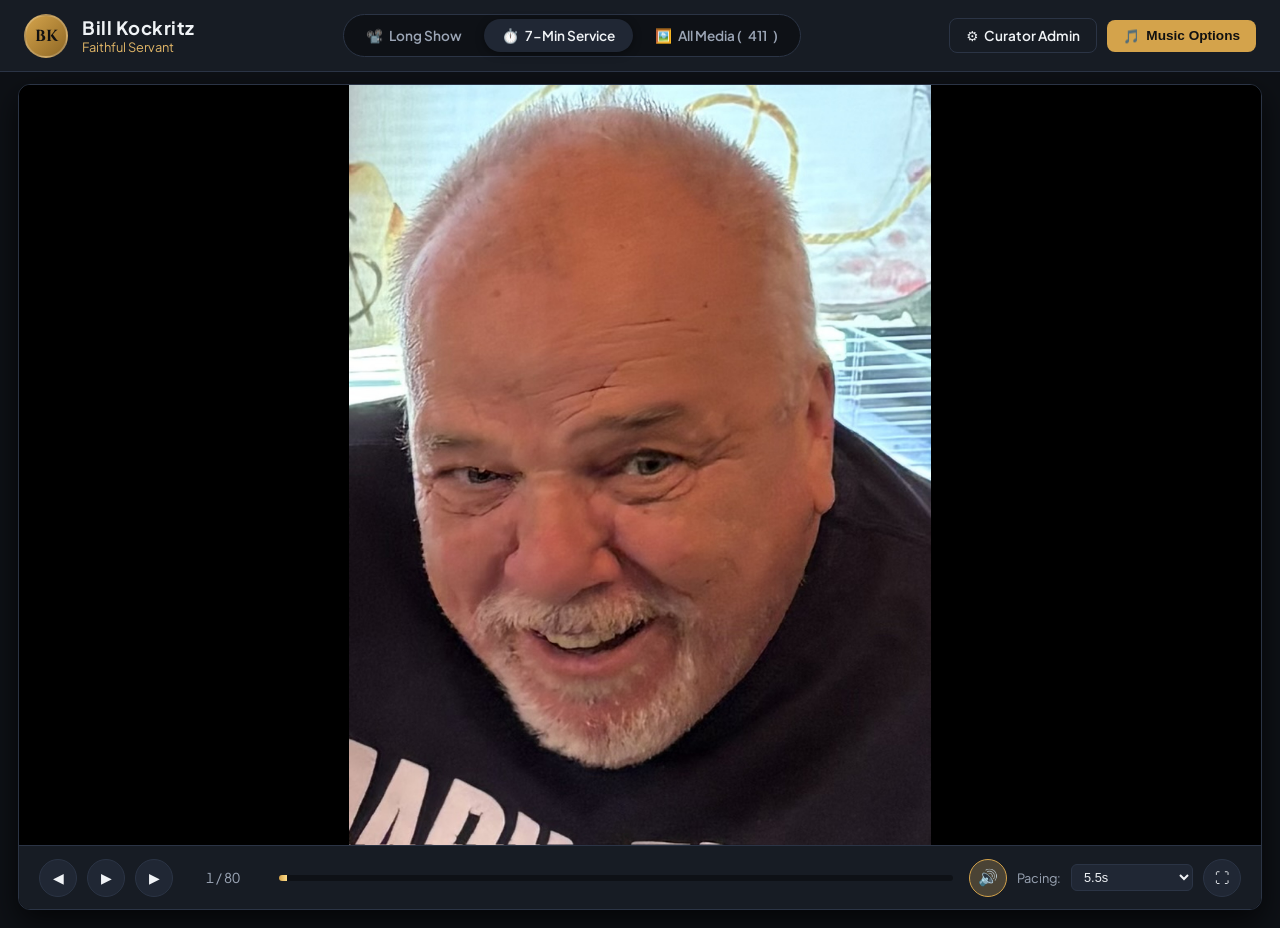
<file: index.html>
<!DOCTYPE html>
<html lang="en">
<head>
  <meta charset="UTF-8" />
  <meta name="viewport" content="width=device-width, initial-scale=1.0" />
  <title>Celebrating Bill Kockritz — Faithful Servant & Joyful Heart</title>
  <link rel="stylesheet" href="style.css?v=9" />
  <link rel="preconnect" href="https://fonts.googleapis.com">
  <link rel="preconnect" href="https://fonts.gstatic.com" crossorigin>
  <link href="https://fonts.googleapis.com/css2?family=Cinzel:wght@500;700&family=Plus+Jakarta+Sans:wght@300;400;500;600;700&display=swap" rel="stylesheet">
</head>
<body>

  <!-- Top Navigation & Controls Header -->
  <header class="site-header">
    <div class="header-left">
      <div class="memorial-avatar">
        <span>BK</span>
      </div>
      <div class="memorial-title-wrap">
        <h1>Bill Kockritz</h1>
        <p class="subtitle">Faithful Servant</p>
      </div>
    </div>

    <!-- Mode Selector: Long Show, 7-Min Service, Full Archive -->
    <div class="header-center">
      <div class="mode-toggle-group" role="tablist">
        <button id="mode-long-btn" class="mode-btn" role="tab" title="Extended curated slideshow of all memories">
          <span class="icon">📽️</span> Long Show
        </button>
        <button id="mode-service-btn" class="mode-btn active" role="tab" title="Curated 7-minute chronological presentation">
          <span class="icon">⏱️</span> 7-Min Service
        </button>
        <button id="mode-archive-btn" class="mode-btn" role="tab" title="Search and browse all photos and videos">
          <span class="icon">🖼️</span> All Media (<span id="archive-count">0</span>)
        </button>
      </div>
    </div>

    <div class="header-right">
      <a href="admin.html" class="btn btn-outline" title="Curate service & long show photos & order">
        <span class="icon">⚙️</span> Curator Admin
      </a>
      <button id="billism-btn" class="btn btn-outline hidden" title="A spark of Bill's good-natured humor">
        <span class="icon">💡</span> Billism
      </button>
      <button id="music-drawer-toggle" class="btn btn-primary">
        <span class="icon">🎵</span> Music Options
      </button>
    </div>
  </header>

  <!-- Slide Presentation Stage -->
  <main id="presentation-view" class="presentation-container">
    <div class="theater-stage" id="theater-stage">
      
      <!-- Slide Viewport -->
      <div class="slide-viewport" id="slide-viewport">
        <div id="media-slot" class="media-slot"></div>
        <div id="slide-caption-overlay" class="slide-caption-overlay">
          <p id="slide-caption-text"></p>
        </div>
      </div>

      <!-- Playback Controls Bar -->
      <div class="playback-bar">
        <div class="playback-left">
          <button id="prev-btn" class="ctrl-btn" title="Previous (Left Arrow)">◀</button>
          <button id="play-pause-btn" class="ctrl-btn" title="Play / Pause (Spacebar)">▶</button>
          <button id="next-btn" class="ctrl-btn" title="Next (Right Arrow)">▶</button>
          <span id="slide-counter" class="counter-display">1 / --</span>
        </div>

        <div class="playback-center">
          <div class="progress-track" id="progress-track">
            <div class="progress-bar" id="progress-bar"></div>
          </div>
        </div>

        <!-- Music quick toggle & slideshow pacing -->
        <div class="playback-right">
          <button id="quick-music-btn" class="ctrl-btn music-ctrl-btn" title="Mute Background Music" aria-label="Mute music">
            <span id="quick-music-icon">🔊</span>
          </button>
          <label for="speed-select" class="speed-label">Pacing:</label>
          <select id="speed-select" class="speed-select">
            <option value="4500">4.5s</option>
            <option value="5000">5.0s</option>
            <option value="5500" selected>5.5s</option>
            <option value="6000">6.0s</option>
            <option value="7000">7.0s (Ambient)</option>
            <option value="9000">9.0s</option>
          </select>
          <button id="fullscreen-btn" class="ctrl-btn" title="Enter fullscreen (F)" aria-label="Enter fullscreen">⛶</button>
        </div>
      </div>
      <button id="exit-fullscreen-btn" class="exit-fullscreen-btn" type="button" aria-label="Exit fullscreen" title="Exit fullscreen (Esc)">✕</button>
    </div>
  </main>

  <!-- Full Photo Archive Grid View (Searchable) -->
  <section id="archive-view" class="archive-container hidden">
    <div class="archive-header">
      <div>
        <h2>Complete Media Archive</h2>
        <p>Explore all the photos, outdoor adventures, 4-wheeler rides, and family memories.</p>
      </div>
      <div class="archive-search-wrap">
        <input type="text" id="archive-search" placeholder="Search memories (e.g. 4-Wheeler, Seahawks, Janet)..." />
        <span id="archive-search-stats" class="archive-search-stats"></span>
      </div>
    </div>

    <div class="archive-grid" id="archive-grid"></div>
  </section>

  <!-- Interactive Lightbox Modal for All Media (Click to view, Left/Right to navigate) -->
  <div id="archive-lightbox-modal" class="lightbox-modal hidden">
    <button id="lightbox-close-btn" class="lightbox-close-btn" title="Close (Escape)">✕</button>
    <button id="lightbox-prev-btn" class="lightbox-nav-btn prev" title="Previous Picture (Left Arrow)">◀</button>
    
    <div class="lightbox-content">
      <div id="lightbox-media-container" class="lightbox-media-container"></div>
      <div class="lightbox-details">
        <p id="lightbox-caption-text" class="lightbox-caption-text"></p>
        <span id="lightbox-counter" class="lightbox-counter">1 / 1</span>
      </div>
    </div>

    <button id="lightbox-next-btn" class="lightbox-nav-btn next" title="Next Picture (Right Arrow)">▶</button>
  </div>

  <!-- Music Drawer / Player Controls Drawer -->
  <aside id="music-drawer" class="music-drawer hidden">
    <div class="drawer-header">
      <h3>🎶 Background Music Settings</h3>
      <button id="close-drawer-btn" class="close-btn">✕</button>
    </div>
    
    <div class="drawer-body">
      <p class="drawer-help-text">Choose a music option. Music follows presentation play/pause; use the sound buttons to mute or unmute it. The 7-Min Service uses the option marked for the presentation.</p>
      <div id="music-option-list" class="music-option-list" role="radiogroup" aria-label="Music options"></div>
      <div id="music-player-container" class="music-player-container"></div>
      <div id="music-player-status" class="drawer-help-text" role="status" aria-live="polite"></div>
      <div class="panel-btn-row">
        <button id="music-player-toggle" class="btn btn-primary" style="flex:1;">🔇 Mute Music</button>
      </div>

      <!-- Global Audio State Switch -->
      <div class="drawer-toggle-row">
        <span>Master Background Audio:</span>
        <button id="drawer-toggle-audio-btn" class="btn btn-sm btn-primary">Mute Music</button>
      </div>

      <div class="drawer-note">
        <small>💡 Background audio automatically ducks (pauses) whenever video clips play on the slides.</small>
      </div>
    </div>
  </aside>

  <!-- Billism Popup Modal -->
  <div id="billism-modal" class="modal-overlay hidden">
    <div class="modal-card">
      <div class="modal-badge">Light-hearted Wisdom</div>
      <blockquote id="billism-text">“Always check the firewood twice, wear the funny sombrero, and leave room for dessert.”</blockquote>
      <div class="modal-actions">
        <button id="billism-close-btn" class="btn btn-primary">Keep Smiling</button>
      </div>
    </div>
  </div>

  <!-- Modular Scripts in Execution Order -->
  <script src="media-data.js"></script>
  <script src="js/config.js"></script>
  <script src="js/media-store.js"></script>
  <script src="js/music-options.js"></script>
  <script src="js/audio-manager.js"></script>
  <script src="js/archive.js"></script>
  <script src="js/app.js"></script>
</body>
</html>
</file>
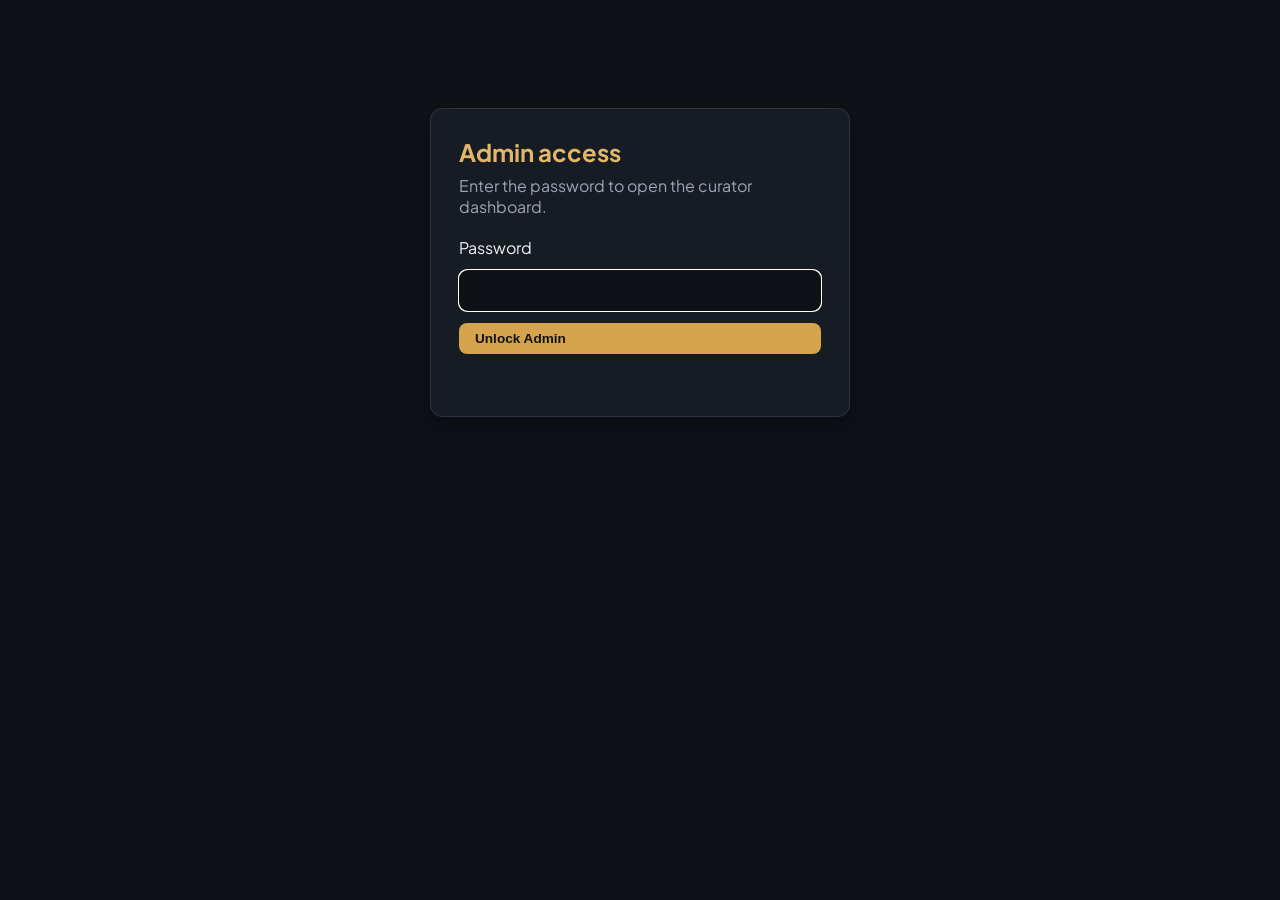
<file: admin.html>
<!DOCTYPE html>
<html lang="en">
<head>
  <meta charset="UTF-8" />
  <meta name="viewport" content="width=device-width, initial-scale=1.0" />
  <title>Curator Admin — Bill Kockritz Memorial</title>
  <link rel="stylesheet" href="style.css?v=6" />
  <link rel="preconnect" href="https://fonts.googleapis.com">
  <link rel="preconnect" href="https://fonts.gstatic.com" crossorigin>
  <link href="https://fonts.googleapis.com/css2?family=Cinzel:wght@500;700&family=Plus+Jakarta+Sans:wght@300;400;500;600;700&display=swap" rel="stylesheet">
  <style>
    .admin-container {
      max-width: 1200px;
      margin: 0 auto;
      padding: 24px;
      width: 100%;
    }
    .admin-toolbar {
      position: sticky;
      top: 0;
      z-index: 20;
      display: flex;
      justify-content: space-between;
      align-items: center;
      background: var(--bg-secondary);
      border: 1px solid var(--border-subtle);
      border-radius: 12px;
      padding: 16px 20px;
      margin-bottom: 20px;
      flex-wrap: wrap;
      gap: 12px;
      box-shadow: 0 8px 18px rgba(0, 0, 0, 0.35);
    }
    .admin-tabs {
      display: flex;
      gap: 8px;
    }
    .admin-tab-btn {
      background: var(--bg-primary);
      border: 1px solid var(--border-subtle);
      color: var(--text-muted);
      padding: 10px 18px;
      border-radius: 8px;
      font-weight: 600;
      cursor: pointer;
      font-size: 0.9rem;
      transition: all 0.2s ease;
    }
    .admin-tab-btn.active {
      background: var(--accent-gold);
      color: #111;
      border-color: var(--accent-gold);
    }
    .admin-stats-bar {
      display: flex;
      align-items: center;
      gap: 20px;
      font-size: 0.9rem;
      color: var(--text-muted);
    }
    .admin-stats-bar strong {
      color: var(--text-gold);
    }
    .media-table {
      width: 100%;
      min-width: 1120px;
      border-collapse: collapse;
      background: var(--bg-secondary);
      border: 1px solid var(--border-subtle);
      border-radius: 10px;
      overflow: hidden;
    }
    .media-table-wrap {
      overflow-x: auto;
      border-radius: 10px;
    }
    .media-table th, .media-table td {
      padding: 12px 16px;
      text-align: left;
      border-bottom: 1px solid var(--border-subtle);
    }
    .media-table th {
      background: var(--bg-surface);
      color: var(--text-muted);
      font-size: 0.8rem;
      text-transform: uppercase;
      letter-spacing: 0.5px;
    }
    .media-row:hover {
      background: rgba(255, 255, 255, 0.02);
    }
    .admin-thumb {
      width: 60px;
      height: 44px;
      object-fit: cover;
      border-radius: 4px;
      background: #000;
    }
    .admin-thumb-button {
      display: block;
      padding: 0;
      border: 0;
      border-radius: 4px;
      background: transparent;
      cursor: zoom-in;
    }
    .admin-thumb-button:focus-visible {
      outline: 2px solid var(--accent-gold);
      outline-offset: 3px;
    }
    .image-preview-modal {
      position: fixed;
      inset: 0;
      z-index: 1000;
      display: flex;
      align-items: center;
      justify-content: center;
      padding: 4vh 4vw;
      background: rgba(0, 0, 0, 0.9);
      cursor: zoom-out;
    }
    .image-preview-modal.hidden {
      display: none;
    }
    .image-preview-modal img {
      max-width: 92vw;
      max-height: 92vh;
      width: auto;
      height: auto;
      object-fit: contain;
      box-shadow: 0 12px 48px rgba(0, 0, 0, 0.7);
      cursor: default;
    }
    .badge {
      display: inline-block;
      padding: 2px 8px;
      border-radius: 4px;
      font-size: 0.75rem;
      font-weight: 600;
    }
    .badge-image { background: rgba(62, 130, 247, 0.2); color: #7cb3ff; }
    .badge-video { background: rgba(226, 183, 104, 0.2); color: var(--text-gold); }
    .badge-finale { background: rgba(255, 75, 75, 0.2); color: #ff8585; }
    .row-actions {
      display: flex;
      gap: 6px;
      align-items: center;
      justify-content: flex-end;
      flex-wrap: wrap;
    }
    .position-input {
      width: 58px;
      padding: 6px 4px;
      border: 1px solid var(--border-subtle);
      border-radius: 6px;
      background: var(--bg-primary);
      color: var(--text-main);
      text-align: center;
    }
    .btn-icon {
      background: var(--bg-surface);
      border: 1px solid var(--border-subtle);
      color: var(--text-main);
      padding: 6px 10px;
      border-radius: 6px;
      cursor: pointer;
      font-size: 0.85rem;
      transition: all 0.15s ease;
    }
    .btn-icon:hover {
      background: var(--border-subtle);
      color: #fff;
    }
    .btn-icon:disabled {
      opacity: 0.3;
      cursor: not-allowed;
    }
    .volume-slider-wrap {
      display: flex;
      align-items: center;
      gap: 8px;
      font-size: 0.8rem;
    }
    .volume-slider {
      width: 80px;
    }
    .notification-banner {
      background: #1e3a24;
      border: 1px solid #3e8e41;
      color: #bdf5c1;
      padding: 12px 18px;
      border-radius: 8px;
      margin-bottom: 16px;
      display: none;
    }
    .admin-app[hidden],
    .admin-auth[hidden] {
      display: none !important;
    }
    .admin-auth {
      max-width: 420px;
      margin: 12vh auto 0;
      padding: 28px;
      background: var(--bg-secondary);
      border: 1px solid var(--border-subtle);
      border-radius: 12px;
      box-shadow: 0 8px 24px rgba(0, 0, 0, 0.35);
    }
    .admin-auth h2 {
      margin: 0 0 8px;
      color: var(--text-gold);
    }
    .admin-auth p {
      margin: 0 0 20px;
      color: var(--text-muted);
    }
    .admin-auth form {
      display: grid;
      gap: 12px;
    }
    .admin-auth input {
      width: 100%;
      padding: 12px;
      border: 1px solid var(--border-subtle);
      border-radius: 8px;
      background: var(--bg-primary);
      color: var(--text-main);
    }
    .admin-auth-error {
      min-height: 1.4em;
      color: #ff8585;
    }
    .music-admin-panel {
      padding: 20px;
      background: var(--bg-secondary);
      border: 1px solid var(--border-subtle);
      border-radius: 12px;
    }
    .music-admin-panel h2 {
      margin-top: 0;
      color: var(--text-gold);
    }
    .music-admin-panel > p {
      color: var(--text-muted);
    }
    .music-local-help code {
      color: var(--text-gold);
    }
    .music-option-form,
    .music-option-admin-row {
      display: grid;
      grid-template-columns: minmax(120px, 1fr) 170px minmax(180px, 2fr) auto;
      gap: 12px;
      align-items: end;
    }
    .music-option-form label,
    .music-option-admin-row label {
      display: grid;
      gap: 6px;
      color: var(--text-muted);
      font-size: 0.85rem;
    }
    .music-option-form input,
    .music-option-form select,
    .music-option-admin-row input,
    .music-option-admin-row select {
      min-width: 0;
      padding: 10px;
      border: 1px solid var(--border-subtle);
      border-radius: 8px;
      background: var(--bg-primary);
      color: var(--text-main);
    }
    .music-option-admin-list {
      display: grid;
      gap: 12px;
      margin-top: 20px;
    }
    .music-option-admin-row {
      grid-template-columns: 28px minmax(120px, 1fr) 170px minmax(180px, 2fr) auto auto;
      padding: 14px;
      border: 1px solid var(--border-subtle);
      border-radius: 8px;
    }
    .music-site-files {
      display: grid;
      grid-template-columns: repeat(auto-fit, minmax(190px, 1fr));
      gap: 10px;
    }
    .music-option-form .music-site-files {
      grid-column: 1 / -1;
    }
    .music-option-admin-row.has-site-files {
      display: flex;
      flex-wrap: wrap;
      align-items: end;
    }
    .music-option-admin-row.has-site-files > label:not(.music-service-choice) {
      flex: 1 1 180px;
    }
    .music-option-admin-row.has-site-files .music-site-files {
      flex: 1 1 100%;
    }
    .music-service-choice {
      align-self: center;
    }
    .music-admin-status {
      min-height: 1.5em;
      margin-top: 12px;
      color: var(--text-gold);
    }
    @media (max-width: 760px) {
      .music-option-form,
      .music-option-admin-row {
        grid-template-columns: 1fr;
      }
      .music-option-admin-row.has-site-files {
        display: grid;
      }
    }
  </style>
</head>
<body>

  <section id="admin-auth" class="admin-auth" aria-labelledby="admin-auth-title">
    <h2 id="admin-auth-title">Admin access</h2>
    <p>Enter the password to open the curator dashboard.</p>
    <form id="admin-auth-form">
      <label for="admin-password">Password</label>
      <input id="admin-password" name="password" type="password" autocomplete="current-password" required autofocus />
      <button id="admin-auth-submit" class="btn btn-primary" type="submit">Unlock Admin</button>
      <div id="admin-auth-error" class="admin-auth-error" role="status" aria-live="polite"></div>
    </form>
  </section>

  <div id="admin-app" class="admin-app" hidden aria-hidden="true">
  <!-- Top Navigation Header -->
  <header class="site-header">
    <div class="header-left">
      <div class="memorial-avatar">
        <span>BK</span>
      </div>
      <div class="memorial-title-wrap">
        <h1>Curator Admin Dashboard</h1>
        <p class="subtitle">Bill Kockritz Memorial Presentations</p>
      </div>
    </div>

    <div class="header-right">
      <a href="index.html" class="btn btn-outline" title="Return to Slideshow">
        <span>◀</span> Back to Presentation
      </a>
      <button id="reset-master-btn" class="btn btn-danger" title="Restore original playlist order">
        <span>🗑️</span> Reset to Master
      </button>
      <button id="save-browser-btn" class="btn btn-primary" title="Save current arrangement in browser">
        <span>💾</span> Save to Browser
      </button>
      <button id="download-media-data-btn" class="btn btn-outline" title="Download the current playlists as media-data.js">
        Download media-data.js
      </button>
    </div>
  </header>

  <main class="admin-container">
    <div id="save-notice" class="notification-banner">
      ✓ Changes saved successfully to browser storage!
    </div>

    <div class="admin-toolbar">
      <div class="admin-tabs">
        <button id="tab-service-btn" class="admin-tab-btn active">⏱️ 7-Min Service Playlist</button>
        <button id="tab-long-btn" class="admin-tab-btn">📽️ Long Show Playlist</button>
        <button id="tab-music-options-btn" class="admin-tab-btn">🎵 Music Options</button>
      </div>
    </div>

    <section id="media-library-panel">
      <div class="admin-stats-bar">
        <div>Slide Count: <strong id="item-count">0</strong></div>
        <div>
          Pacing:
          <select id="pacing-select" class="speed-select" style="margin-left:4px;">
            <option value="4500">4.5s</option>
            <option value="5000">5.0s</option>
            <option value="5500" selected>5.5s</option>
            <option value="6000">6.0s</option>
            <option value="7000">7.0s</option>
            <option value="9000">9.0s</option>
          </select>
        </div>
        <div>Est. Runtime: <strong id="runtime-estimate">~0m 00s</strong></div>
      </div>

      <div class="media-table-wrap">
        <table class="media-table">
          <thead>
            <tr>
              <th style="width: 70px;">Position</th>
              <th style="width: 80px;">Preview</th>
              <th>Caption / Asset File</th>
              <th style="width: 100px;">Type</th>
              <th style="width: 180px;">Volume / Timing</th>
              <th style="width: 280px; text-align: right;">Order / Action</th>
            </tr>
          </thead>
          <tbody id="media-table-body">
            <!-- Rendered by js/admin.js -->
          </tbody>
        </table>
      </div>
    </section>

    <section id="music-options-panel" class="music-admin-panel hidden" aria-labelledby="music-options-heading">
      <h2 id="music-options-heading">Manage Music Options</h2>
      <p>Choose the music source used when the 7-Min Service starts. Options are saved in this browser.</p>
      <p class="music-local-help">Site files must be in the repository's <code>music/</code> folder and published with the site. Add 1 to 5 paths in playback order, such as <code>music/song.m4a</code> or <code>music/song.mp4</code>.</p>
      <form id="music-option-form" class="music-option-form">
        <label>
          Name
          <input id="music-option-name" name="name" type="text" maxlength="80" required />
        </label>
        <label>
          Type
          <select id="music-option-type" name="type">
            <option value="youtube">YouTube link</option>
            <option value="spotify">Spotify playlist/link</option>
            <option value="local">Site files</option>
          </select>
        </label>
        <label class="music-option-url-label">
          <span id="music-option-url-label">Link</span>
          <input id="music-option-url" name="url" type="text" required />
        </label>
        <div id="music-option-site-files" class="music-site-files hidden" aria-label="Site files in playback order"></div>
        <button class="btn btn-primary" type="submit">Add Music Option</button>
      </form>
      <div id="music-option-admin-status" class="music-admin-status" role="status" aria-live="polite"></div>
      <div id="music-option-admin-list" class="music-option-admin-list"></div>
    </section>
  </main>

  <div id="image-preview-modal" class="image-preview-modal hidden" role="dialog" aria-modal="true" aria-label="Image preview">
    <img id="image-preview-image" alt="" />
  </div>
  </div>

  <script src="js/admin-auth.js"></script>
</body>
</html>
</file>
<file: style.css>
:root {
  --bg-primary: #0e1116;
  --bg-secondary: #171c24;
  --bg-surface: #202734;
  --bg-overlay: rgba(14, 17, 22, 0.85);
  
  --text-main: #f0f3f6;
  --text-muted: #9ba5b5;
  --text-gold: #e2b768;
  
  --accent-gold: #d4a34b;
  --accent-blue: #3e82f7;
  --border-subtle: #2b3445;
  
  --font-serif: 'Cinzel', Georgia, serif;
  --font-sans: 'Plus Jakarta Sans', system-ui, -apple-system, sans-serif;
}

* {
  box-sizing: border-box;
  margin: 0;
  padding: 0;
}

body {
  font-family: var(--font-sans);
  background-color: var(--bg-primary);
  color: var(--text-main);
  min-height: 100vh;
  display: flex;
  flex-direction: column;
  overflow-x: hidden;
}

/* 1. Header & Brand */
.site-header {
  height: 72px;
  background-color: var(--bg-secondary);
  border-bottom: 1px solid var(--border-subtle);
  display: flex;
  align-items: center;
  justify-content: space-between;
  padding: 0 24px;
  z-index: 20;
}

.header-left {
  display: flex;
  align-items: center;
  gap: 14px;
}

.memorial-avatar {
  width: 44px;
  height: 44px;
  border-radius: 50%;
  background: linear-gradient(135deg, var(--accent-gold), #8f6825);
  display: flex;
  align-items: center;
  justify-content: center;
  font-family: var(--font-serif);
  font-weight: 700;
  color: #111;
  border: 2px solid rgba(255, 255, 255, 0.2);
}

.memorial-title-wrap h1 {
  font-size: 1.15rem;
  font-weight: 700;
  letter-spacing: 0.5px;
}

.memorial-title-wrap .subtitle {
  font-size: 0.8rem;
  color: var(--text-gold);
}

/* Mode Switcher Group */
.mode-toggle-group {
  display: flex;
  background-color: var(--bg-primary);
  border: 1px solid var(--border-subtle);
  border-radius: 30px;
  padding: 4px;
  gap: 4px;
}

.mode-btn {
  background: transparent;
  border: none;
  color: var(--text-muted);
  font-family: var(--font-sans);
  font-size: 0.85rem;
  font-weight: 600;
  padding: 8px 18px;
  border-radius: 24px;
  cursor: pointer;
  transition: all 0.2s ease;
  display: flex;
  align-items: center;
  gap: 6px;
}

.mode-btn:hover {
  color: var(--text-main);
}

.mode-btn.active {
  background-color: var(--bg-surface);
  color: var(--text-main);
  box-shadow: 0 2px 8px rgba(0, 0, 0, 0.4);
}

/* Buttons */
.header-right {
  display: flex;
  gap: 10px;
  align-items: center;
}

.btn {
  padding: 8px 16px;
  border-radius: 8px;
  font-size: 0.85rem;
  font-weight: 600;
  cursor: pointer;
  transition: all 0.2s ease;
  border: none;
  text-decoration: none;
  display: inline-flex;
  align-items: center;
  gap: 6px;
}

.btn-outline {
  background-color: transparent;
  color: var(--text-main);
  border: 1px solid var(--border-subtle);
}

.btn-outline:hover {
  background-color: var(--bg-surface);
  border-color: var(--text-muted);
}

.btn-primary {
  background-color: var(--accent-gold);
  color: #111;
}

.btn-primary:hover {
  background-color: #e5b357;
}

.btn-danger {
  background-color: #a83232;
  color: #fff;
}

.btn-danger:hover {
  background-color: #c53e3e;
}

/* 2. Slide Presentation Stage */
.presentation-container {
  flex: 1;
  display: flex;
  flex-direction: column;
  padding: 12px 18px 18px;
  height: calc(100vh - 72px);
  width: 100vw;
  max-width: 100%;
}

.theater-stage {
  flex: 1;
  background-color: #000;
  border-radius: 12px;
  border: 1px solid var(--border-subtle);
  display: flex;
  flex-direction: column;
  overflow: hidden;
  position: relative;
  box-shadow: 0 12px 30px rgba(0, 0, 0, 0.7);
}

.slide-viewport {
  flex: 1;
  position: relative;
  display: flex;
  align-items: center;
  justify-content: center;
  overflow: hidden;
  background-color: #000;
  width: 100%;
  height: 100%;
}

.media-slot {
  width: 100%;
  height: 100%;
  display: flex;
  align-items: center;
  justify-content: center;
}

.media-slot img,
.media-slot video {
  width: 100%;
  height: 100%;
  max-width: 100vw;
  max-height: calc(100vh - 140px);
  object-fit: contain;
  transition: opacity 0.35s ease;
}

/* Finale Glow Slide */
.finale-container {
  display: flex;
  flex-direction: column;
  align-items: center;
  justify-content: center;
  height: 100%;
  width: 100%;
  padding: 40px;
  background: radial-gradient(circle at center, #261e12 0%, #000 75%);
  text-align: center;
}

.finale-container img {
  max-height: 60vh;
  border-radius: 12px;
  box-shadow: 0 0 35px rgba(226, 183, 104, 0.35);
  margin-bottom: 24px;
}

.finale-quote {
  font-family: var(--font-serif);
  font-size: 1.5rem;
  color: var(--text-gold);
  max-width: 820px;
  line-height: 1.5;
  text-shadow: 0 2px 10px rgba(0, 0, 0, 0.8);
}

/* Captions hidden on presentation slides per preference */
.slide-caption-overlay {
  display: none !important;
}

/* Playback Control Bar */
.playback-bar {
  height: 64px;
  background-color: var(--bg-secondary);
  border-top: 1px solid var(--border-subtle);
  display: flex;
  align-items: center;
  padding: 0 20px;
  gap: 16px;
  z-index: 10;
}

.playback-left, .playback-right {
  display: flex;
  align-items: center;
  gap: 10px;
}

.ctrl-btn {
  background: var(--bg-surface);
  border: 1px solid var(--border-subtle);
  color: var(--text-main);
  width: 38px;
  height: 38px;
  border-radius: 50%;
  cursor: pointer;
  display: flex;
  align-items: center;
  justify-content: center;
  font-size: 0.9rem;
  transition: all 0.15s ease;
}

.ctrl-btn:hover {
  background-color: var(--border-subtle);
  color: #fff;
}

.counter-display {
  font-size: 0.85rem;
  color: var(--text-muted);
  min-width: 80px;
  text-align: center;
  font-variant-numeric: tabular-nums;
}

.playback-center {
  flex: 1;
}

.progress-track {
  height: 6px;
  background-color: var(--bg-primary);
  border-radius: 3px;
  overflow: hidden;
  cursor: pointer;
}

.progress-bar {
  height: 100%;
  width: 0%;
  background: linear-gradient(90deg, var(--accent-gold), #ffde8a);
  transition: width 0.2s linear;
}

.speed-label {
  font-size: 0.8rem;
  color: var(--text-muted);
}

.speed-select {
  background: var(--bg-surface);
  border: 1px solid var(--border-subtle);
  color: var(--text-main);
  padding: 4px 8px;
  border-radius: 6px;
  font-size: 0.8rem;
  outline: none;
}

.music-ctrl-btn {
  background: var(--bg-surface);
  font-size: 1rem;
}

.music-ctrl-btn.music-active {
  border-color: var(--accent-gold);
  background: rgba(226, 183, 104, 0.25);
}

/* Presentation fullscreen */
#presentation-view:fullscreen,
#presentation-view:-webkit-full-screen {
  width: 100vw;
  height: 100vh;
  max-width: none;
  padding: 0;
  background: #000;
}

#presentation-view:fullscreen .theater-stage,
#presentation-view:-webkit-full-screen .theater-stage {
  width: 100%;
  height: 100%;
  border-radius: 0;
  border: none;
  box-shadow: none;
}

#presentation-view:fullscreen .playback-bar,
#presentation-view:-webkit-full-screen .playback-bar {
  display: none !important;
}

.presentation-container.is-fullscreen .playback-bar {
  display: none !important;
}

#presentation-view:fullscreen .media-slot img,
#presentation-view:fullscreen .media-slot video,
#presentation-view:-webkit-full-screen .media-slot img,
#presentation-view:-webkit-full-screen .media-slot video {
  max-height: 100vh;
}

#presentation-view.is-fullscreen .exit-fullscreen-btn {
  display: flex;
}

.exit-fullscreen-btn {
  display: none;
  position: absolute;
  z-index: 20;
  top: 16px;
  right: 16px;
  width: 44px;
  height: 44px;
  align-items: center;
  justify-content: center;
  border: 1px solid rgba(255, 255, 255, 0.45);
  border-radius: 50%;
  background: rgba(14, 17, 22, 0.7);
  color: #fff;
  font-size: 1.25rem;
  cursor: pointer;
}

.exit-fullscreen-btn:hover {
  background: rgba(14, 17, 22, 0.95);
}

/* 3. Archive Grid View */
.archive-container {
  padding: 24px;
  max-width: 1400px;
  margin: 0 auto;
  width: 100%;
}

.archive-header {
  display: flex;
  align-items: center;
  justify-content: space-between;
  margin-bottom: 24px;
  flex-wrap: wrap;
  gap: 16px;
}

.archive-header h2 {
  font-size: 1.5rem;
}

.archive-header p {
  color: var(--text-muted);
  font-size: 0.9rem;
}

.archive-search-wrap {
  display: flex;
  align-items: center;
  gap: 12px;
}

.archive-search-wrap input {
  background: var(--bg-surface);
  border: 1px solid var(--border-subtle);
  color: var(--text-main);
  padding: 10px 16px;
  border-radius: 8px;
  width: 320px;
  font-size: 0.9rem;
  outline: none;
}

.archive-search-wrap input:focus {
  border-color: var(--accent-gold);
}

.archive-search-stats {
  font-size: 0.85rem;
  color: var(--text-gold);
}

.archive-grid {
  display: grid;
  grid-template-columns: repeat(auto-fill, minmax(220px, 1fr));
  gap: 16px;
}

.archive-card {
  background: var(--bg-secondary);
  border: 1px solid var(--border-subtle);
  border-radius: 10px;
  overflow: hidden;
  cursor: pointer;
  transition: transform 0.2s ease, border-color 0.2s ease, box-shadow 0.2s ease;
  display: flex;
  flex-direction: column;
}

.archive-card:hover {
  transform: translateY(-4px);
  border-color: var(--accent-gold);
  box-shadow: 0 8px 20px rgba(0, 0, 0, 0.5);
}

.archive-card-thumb {
  width: 100%;
  height: 160px;
  background-color: #000;
  display: flex;
  align-items: center;
  justify-content: center;
  overflow: hidden;
  position: relative;
}

.archive-card-thumb img {
  width: 100%;
  height: 100%;
  object-fit: cover;
  transition: transform 0.3s ease;
}

.archive-card:hover .archive-card-thumb img {
  transform: scale(1.05);
}

.archive-card-thumb .video-badge {
  position: absolute;
  top: 8px;
  right: 8px;
  background: rgba(0, 0, 0, 0.75);
  padding: 3px 8px;
  border-radius: 4px;
  font-size: 0.75rem;
  color: #fff;
  border: 1px solid rgba(255, 255, 255, 0.2);
}

.archive-card-info {
  padding: 10px 12px;
}

.archive-card-info p {
  font-size: 0.85rem;
  color: var(--text-main);
  line-height: 1.3;
  overflow: hidden;
  display: -webkit-box;
  -webkit-line-clamp: 2;
  -webkit-box-orient: vertical;
}

/* 4. Lightbox Modal */
.lightbox-modal {
  position: fixed;
  inset: 0;
  background: rgba(6, 9, 14, 0.94);
  backdrop-filter: blur(8px);
  z-index: 1000;
  display: flex;
  align-items: center;
  justify-content: center;
}

.lightbox-close-btn {
  position: absolute;
  top: 20px;
  right: 28px;
  background: rgba(255, 255, 255, 0.1);
  border: 1px solid rgba(255, 255, 255, 0.2);
  color: #fff;
  font-size: 1.6rem;
  width: 44px;
  height: 44px;
  border-radius: 50%;
  cursor: pointer;
  display: flex;
  align-items: center;
  justify-content: center;
  z-index: 1020;
  transition: all 0.2s ease;
}

.lightbox-close-btn:hover {
  background: rgba(255, 255, 255, 0.25);
  transform: scale(1.08);
}

.lightbox-nav-btn {
  position: absolute;
  top: 50%;
  transform: translateY(-50%);
  width: 56px;
  height: 56px;
  border-radius: 50%;
  background: rgba(23, 28, 36, 0.85);
  border: 1px solid var(--border-subtle);
  color: #fff;
  font-size: 1.5rem;
  cursor: pointer;
  display: flex;
  align-items: center;
  justify-content: center;
  z-index: 1010;
  transition: all 0.2s ease;
  box-shadow: 0 4px 16px rgba(0,0,0,0.6);
}

.lightbox-nav-btn.prev {
  left: 28px;
}

.lightbox-nav-btn.next {
  right: 28px;
}

.lightbox-nav-btn:hover {
  background: var(--accent-gold);
  color: #111;
  border-color: var(--accent-gold);
  transform: translateY(-50%) scale(1.1);
}

.lightbox-content {
  display: flex;
  flex-direction: column;
  align-items: center;
  justify-content: center;
  max-width: 86vw;
  max-height: 86vh;
}

.lightbox-media-container {
  display: flex;
  align-items: center;
  justify-content: center;
  max-width: 84vw;
  max-height: 75vh;
}

.lightbox-media-container img,
.lightbox-media-container video {
  max-width: 84vw;
  max-height: 75vh;
  object-fit: contain;
  border-radius: 8px;
  box-shadow: 0 10px 40px rgba(0, 0, 0, 0.85);
}

.lightbox-details {
  margin-top: 14px;
  text-align: center;
  display: flex;
  align-items: center;
  gap: 16px;
  justify-content: center;
}

.lightbox-caption-text {
  font-size: 1rem;
  color: #fff;
  font-weight: 500;
  text-shadow: 0 2px 6px rgba(0,0,0,0.8);
}

.lightbox-counter {
  font-size: 0.85rem;
  color: var(--text-gold);
  background: rgba(0,0,0,0.5);
  padding: 4px 10px;
  border-radius: 12px;
  border: 1px solid var(--border-subtle);
}

/* 5. Music Drawer */
.music-drawer {
  position: fixed;
  bottom: 24px;
  right: 24px;
  width: 380px;
  background-color: var(--bg-surface);
  border: 1px solid var(--border-subtle);
  border-radius: 14px;
  box-shadow: 0 10px 25px rgba(0, 0, 0, 0.7);
  padding: 16px;
  z-index: 50;
}

.drawer-header {
  display: flex;
  align-items: center;
  justify-content: space-between;
  margin-bottom: 12px;
}

.drawer-header h3 {
  font-size: 1rem;
}

.close-btn {
  background: transparent;
  border: none;
  color: var(--text-muted);
  cursor: pointer;
  font-size: 1.1rem;
}

.drawer-help-text {
  font-size: 0.8rem;
  color: var(--text-muted);
  margin-bottom: 10px;
}

.music-option-list {
  display: grid;
  gap: 8px;
  max-height: 180px;
  overflow-y: auto;
  margin-bottom: 12px;
}

.music-option {
  display: flex;
  align-items: center;
  gap: 8px;
  padding: 8px;
  border: 1px solid var(--border-subtle);
  border-radius: 8px;
  color: var(--text-main);
  font-size: 0.85rem;
  cursor: pointer;
}

.music-service-badge {
  margin-left: auto;
  color: var(--text-gold);
  font-size: 0.72rem;
}

.music-player-container iframe,
.music-player-container audio {
  display: block;
  width: 100%;
  border: 0;
  border-radius: 8px;
}

.music-player-container iframe {
  min-height: 152px;
}

.site-audio-controls {
  display: grid;
  grid-template-columns: minmax(0, 1fr) auto;
  align-items: center;
  gap: 8px 12px;
  margin: 8px 0;
  color: var(--text-muted);
  font-size: 0.75rem;
}

.site-audio-controls > input[type="range"] {
  width: 100%;
}

.site-audio-controls label {
  display: flex;
  align-items: center;
  gap: 8px;
}

.site-audio-controls label input {
  width: 96px;
}

.drawer-note {
  margin-top: 10px;
  color: var(--text-gold);
}

.music-tabs {
  display: flex;
  gap: 6px;
  margin-bottom: 14px;
}

.music-tab-btn {
  flex: 1;
  background: var(--bg-primary);
  border: 1px solid var(--border-subtle);
  color: var(--text-muted);
  padding: 8px 12px;
  border-radius: 8px;
  font-size: 0.82rem;
  font-weight: 600;
  cursor: pointer;
  transition: all 0.15s ease;
}

.music-tab-btn.active {
  background: var(--bg-surface);
  color: #fff;
  border-color: var(--accent-gold);
}

.audio-status-card {
  background: rgba(255, 255, 255, 0.05);
  padding: 14px;
  border-radius: 8px;
  border: 1px solid var(--border-subtle);
  margin-bottom: 12px;
}

.status-indicator-row {
  display: flex;
  align-items: center;
  gap: 8px;
  margin-bottom: 6px;
}

.status-dot {
  width: 8px;
  height: 8px;
  border-radius: 50%;
  background-color: var(--text-muted);
}

.status-dot.playing {
  background-color: #4ade80;
  box-shadow: 0 0 8px #4ade80;
}

.status-desc {
  font-size: 0.8rem;
  color: var(--text-muted);
  line-height: 1.4;
}

.panel-btn-row {
  display: flex;
  gap: 8px;
}

.drawer-toggle-row {
  display: flex;
  justify-content: space-between;
  align-items: center;
  padding: 12px 0 8px;
  border-top: 1px solid var(--border-subtle);
  margin-top: 12px;
  font-size: 0.85rem;
  color: var(--text-muted);
}

/* 6. Modals */
.modal-overlay {
  position: fixed;
  inset: 0;
  background-color: rgba(0, 0, 0, 0.75);
  display: flex;
  align-items: center;
  justify-content: center;
  z-index: 100;
  padding: 20px;
}

.modal-card {
  background-color: var(--bg-surface);
  border: 1px solid var(--border-subtle);
  border-radius: 16px;
  max-width: 500px;
  width: 100%;
  padding: 28px;
  box-shadow: 0 15px 35px rgba(0, 0, 0, 0.8);
}

.modal-badge {
  display: inline-block;
  background: rgba(226, 183, 104, 0.15);
  color: var(--text-gold);
  padding: 4px 12px;
  border-radius: 20px;
  font-size: 0.75rem;
  font-weight: 700;
  text-transform: uppercase;
  margin-bottom: 14px;
}

.modal-card blockquote {
  font-size: 1.15rem;
  line-height: 1.5;
  color: var(--text-main);
  margin-bottom: 24px;
  font-style: italic;
  text-align: center;
}

.modal-actions {
  display: flex;
  justify-content: center;
}

.hidden {
  display: none !important;
}
</file>
